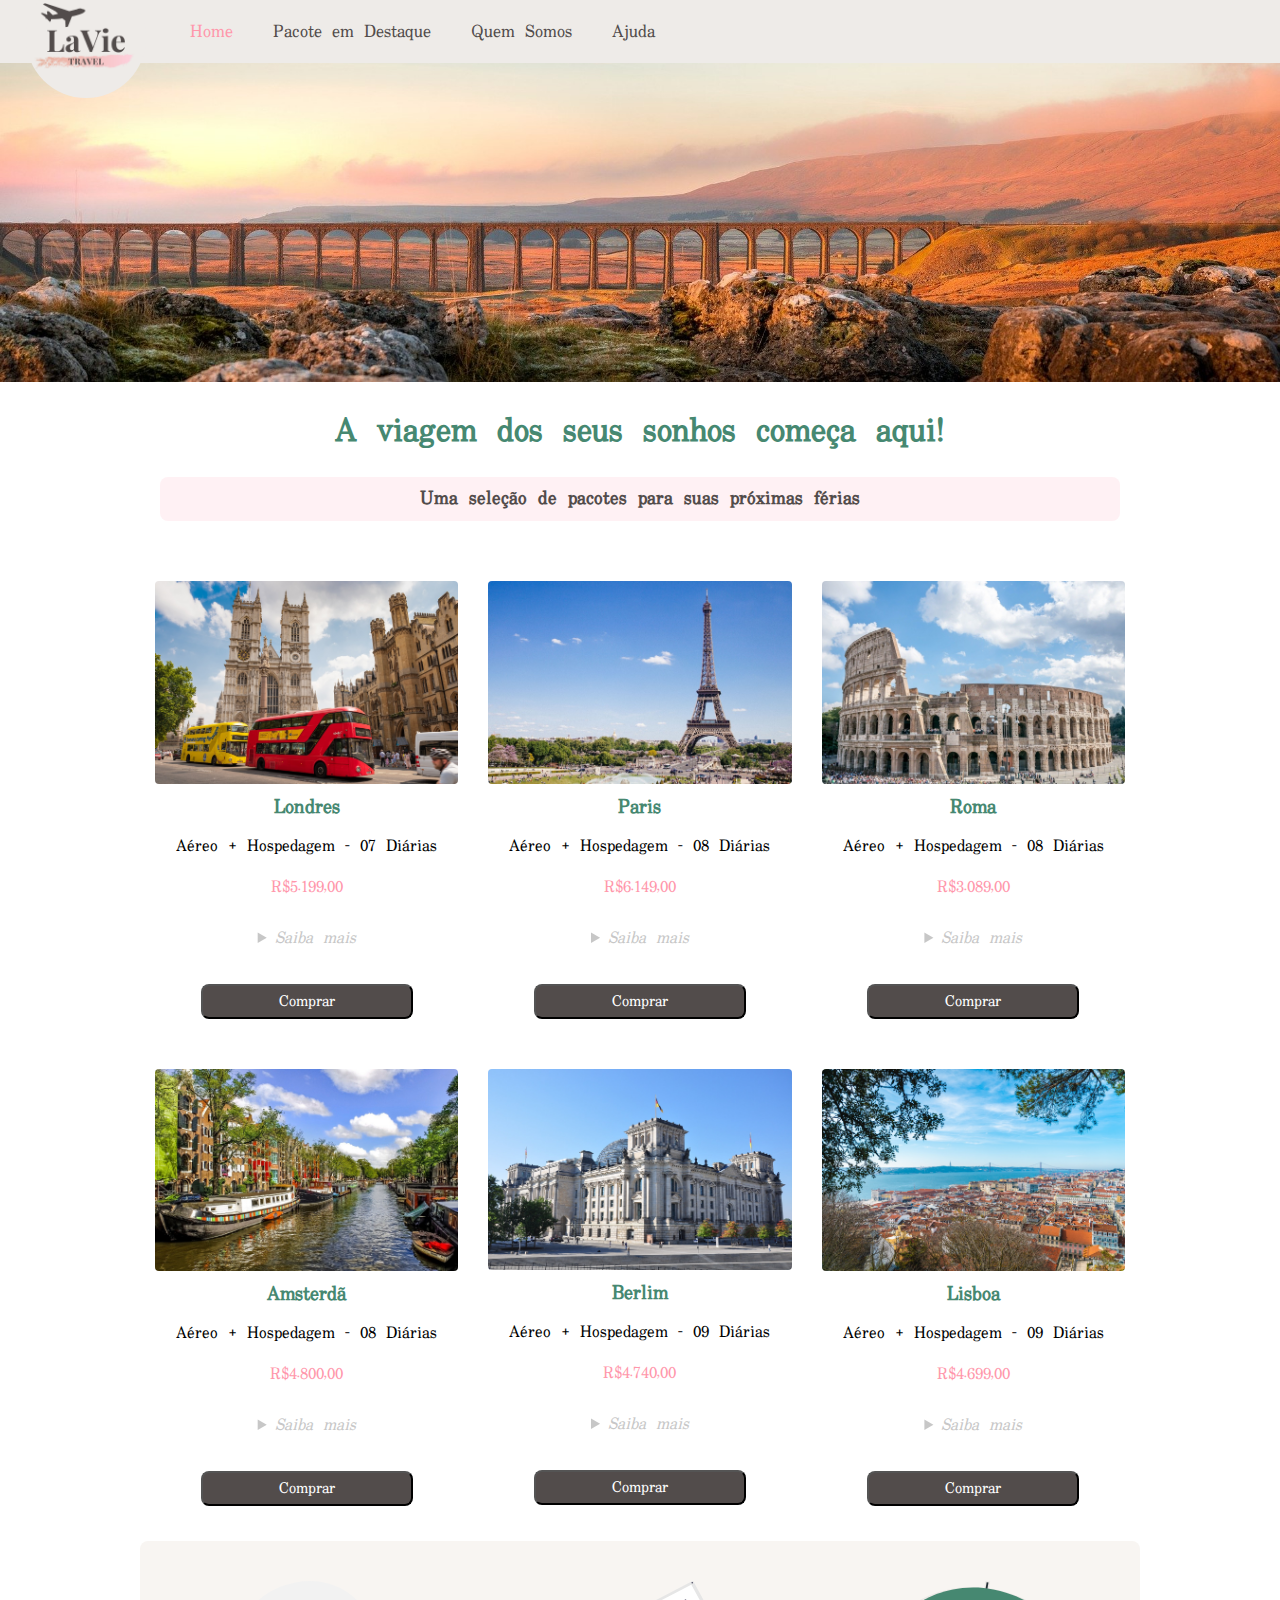
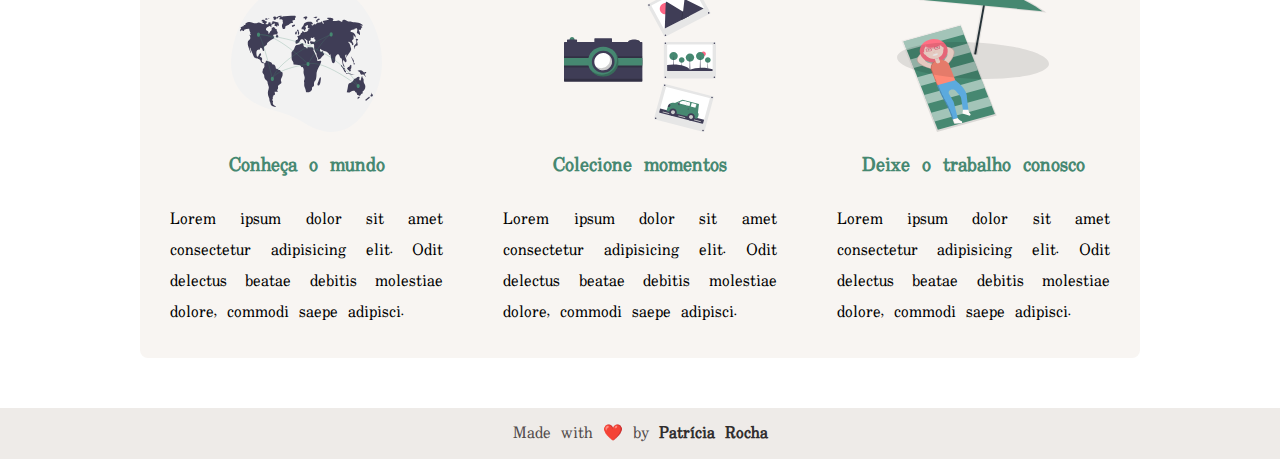
<file: index.html>
<!DOCTYPE html>
<html lang="pt-br">
<head>
    <meta charset="UTF-8">
    <meta name="viewport" content="width=device-width, initial-scale=1.0">
    <title>LaVie Travel - Home</title>
    <link rel="preconnect" href="https://fonts.googleapis.com">
    <link rel="preconnect" href="https://fonts.gstatic.com" crossorigin>
    <link href="https://fonts.googleapis.com/css2?family=Uchen&display=swap" rel="stylesheet">
    <link rel="shortcut icon" href="imagens/icone.png">
    <link rel="stylesheet" href="css/estilos-home.css">
</head>
<body>
    <header>
        <nav>
            <img src="imagens/logo.png" class="logo" alt="logo da LaVie travel">
            <ul>
                <li><a href="./index.html" class="pagina-atual">Home</a></li>
                <li><a href="./pacote-destaque.html"><span class="texto-opcional">Pacote em&nbsp;</span>Destaque</a></li>
                <li><a href="./quem-somos.html">Quem Somos</a></li>
                <li><a href="./ajuda.html">Ajuda</a></li>
            </ul>
        </nav>
        <div class="imagem-destaque">
            <img src="imagens/destaque-mobile.png" class="imagem-mobile" alt="logo da LaVie travel">
            <img src="imagens/destaque-web.jpg" class="imagem-web" alt="foto paisagem com ponte">
        </div>
    </header>

    <main>
        <!-- Texto destaque da página -->
        <div class="destaque">
            <h1>A viagem dos seus sonhos começa aqui!</h1>
            <div class="subtitulo subtitulo-fundo">
                <h3>Uma seleção de pacotes para suas próximas férias</h3>
            </div>
        </div>

        <!--Cards com os pacotes principais-->
            <!--Primeira fileira de pacotes-->
        <section>
            <div class="card">
                <div>
                    <img src="imagens/londres.jpg" alt="foto rua de Londres">
                    <h3>Londres</h3>
                </div>
                <div>
                    <p>Aéreo + Hospedagem - 07 Diárias</p>
                    <p class="valor">R$5.199,00</p>
                    <details>
                        <summary>Saiba mais</summary>
                        <p>Aéreo de São Paulo em 2022 ou 2023</p>
                        <p>Diárias em quarto duplo ou triplo</p>
                        <p>Preço por pessoa em até 12x no cartão</p>
                    </details>
                    <div class="botao">
                        <a href="https://api.whatsapp.com/send/?phone=5534996608888&text=Olá, gostaria de comprar o pacote de viagem para *Londres*.&app_absent=0" target="_blank"><button>Comprar</button></a>
                    </div>
                    <div class="caixa-divisor">
                        <hr class="divisor">
                    </div>
                </div>
            </div>
            <div class="card">
                <div>
                    <img src="imagens/paris.jpg" alt="foto torre eiffel">
                    <h3>Paris</h3>
                </div>
                <div>
                    <p>Aéreo + Hospedagem - 08 Diárias</p>
                    <p class="valor">R$6.149,00</p>
                    <details>
                        <summary>Saiba mais</summary>
                        <p>Aéreo de São Paulo em 2022 ou 2023</p>
                        <p>Diárias em quarto duplo ou triplo</p>
                        <p>Preço por pessoa em até 12x no cartão</p>
                    </details>
                    <div class="botao">
                        <a href="https://api.whatsapp.com/send/?phone=5534996608888&text=Olá, gostaria de comprar o pacote de viagem para *Paris*.&app_absent=0" target="_blank"><button>Comprar</button></a>
                    </div>
                    <div class="caixa-divisor">
                        <hr class="divisor">
                    </div>
                </div>
            </div>
            <div class="card">
                <div>
                    <img src="imagens/roma.jpg" alt="foto coliseu de roma">
                    <h3>Roma</h3>
                </div>
                <div>
                    <p>Aéreo + Hospedagem - 08 Diárias</p>
                    <p class="valor">R$3.089,00</p>
                    <details>
                        <summary>Saiba mais</summary>
                        <p>Aéreo de São Paulo em 2022 ou 2023</p>
                        <p>Diárias em quarto duplo ou triplo</p>
                        <p>Preço por pessoa em até 12x no cartão</p>
                    </details>
                    <div class="botao">
                        <a href="https://api.whatsapp.com/send/?phone=5534996608888&text=Olá, gostaria de comprar o pacote de viagem para *Roma*.&app_absent=0" target="_blank"><button>Comprar</button></a>
                    </div>
                    <div class="caixa-divisor">
                        <hr class="divisor">
                    </div>
                </div>
            </div>
        </section>
        
            <!--Segunda fileira de pacotes-->
        <section>
            <div class="card">
                <div>
                    <img src="imagens/amsterda.jpg" alt="foto canal de amsterdã">
                    <h3>Amsterdã</h3>
                </div>
                <div>
                    <p>Aéreo + Hospedagem - 08 Diárias</p>
                    <p class="valor">R$4.800,00</p>
                    <details>
                        <summary>Saiba mais</summary>
                        <p>Aéreo de São Paulo em 2022 ou 2023</p>
                        <p>Diárias em quarto duplo ou triplo</p>
                        <p>Preço por pessoa em até 12x no cartão</p>
                    </details>
                    <div class="botao">
                        <a href="https://api.whatsapp.com/send/?phone=5534996608888&text=Olá, gostaria de comprar o pacote de viagem para *Amsderdã*.&app_absent=0" target="_blank"><button>Comprar</button></a>
                    </div>
                    <div class="caixa-divisor">
                        <hr class="divisor">
                    </div>
                </div>
            </div>
            <div class="card">
                <div>
                    <img src="imagens/berlim.jpg" alt="foto prédio reichstag em berlin">
                    <h3>Berlim</h3>
                </div>
                <div>
                    <p>Aéreo + Hospedagem - 09 Diárias</p>
                    <p class="valor">R$4.740,00</p>
                    <details>
                        <summary>Saiba mais</summary>
                        <p>Aéreo de São Paulo em 2022 ou 2023</p>
                        <p>Diárias em quarto duplo ou triplo</p>
                        <p>Preço por pessoa em até 12x no cartão</p>
                    </details>
                    <div class="botao">
                        <a href="https://api.whatsapp.com/send/?phone=5534996608888&text=Olá, gostaria de comprar o pacote de viagem para *Berlim*.&app_absent=0" target="_blank"><button>Comprar</button></a>
                    </div>
                    <div class="caixa-divisor">
                        <hr class="divisor">
                    </div>
                </div>
            </div>
            <div class="card">
                <div>
                    <img src="imagens/lisboa.jpg" alt="foto paisagem lisboa">
                    <h3>Lisboa</h3>
                </div>
                <div>
                    <p>Aéreo + Hospedagem - 09 Diárias</p>
                    <p class="valor">R$4.699,00 </p>
                    <details>
                        <summary>Saiba mais</summary>
                        <p>Aéreo de São Paulo em 2022 ou 2023</p>
                        <p>Diárias em quarto duplo ou triplo</p> 
                        <p>Preço por pessoa em até 12x no cartão</p>
                    </details>
                    <div class="botao">
                        <a href="https://api.whatsapp.com/send/?phone=5534996608888&text=Olá, gostaria de comprar o pacote de viagem para *Lisboa*.&app_absent=0" target="_blank"><button>Comprar</button></a>
                    </div>
                    <div class="caixa-divisor">
                        <hr class="divisor">
                    </div>
                </div>
            </div>
        </section>

        <!--Seção com informativo-->
        <section class="informativo">
            <div class="card">
                <div>
                    <img src="imagens/mundo.svg" alt="imagem mapa mundi">
                </div>
                <h3>Conheça o mundo</h3>
                <div>
                    <p>Lorem ipsum dolor sit amet consectetur adipisicing elit. Odit delectus beatae debitis molestiae dolore, commodi saepe adipisci.</p>
                </div>
            </div>
            <div class="card">
                <div>
                    <img src="imagens/momentos1.svg" alt="imagem camera e fotos">
                </div>
                <h3>Colecione momentos</h3>
                <div>
                    <p>Lorem ipsum dolor sit amet consectetur adipisicing elit. Odit delectus beatae debitis molestiae dolore, commodi saepe adipisci.</p>
                </div>
            </div>
            <div class="card">
                <div>
                    <img src="imagens/relax1.svg" alt="imagem pessoa descansando">
                </div>
                <h3>Deixe o trabalho conosco</h3>
                <div>
                    <p>Lorem ipsum dolor sit amet consectetur adipisicing elit. Odit delectus beatae debitis molestiae dolore, commodi saepe adipisci.</p>
                </div>
            </div>
        </section>
    </main>

    <footer>
        <p class="rodape">Made with ❤️ by <a href="https://www.linkedin.com/in/patr%C3%ADcia-sotero-71a803170/" target="_blank">Patrícia Rocha</a><p>
    </footer>
</body>
</html>
</file>
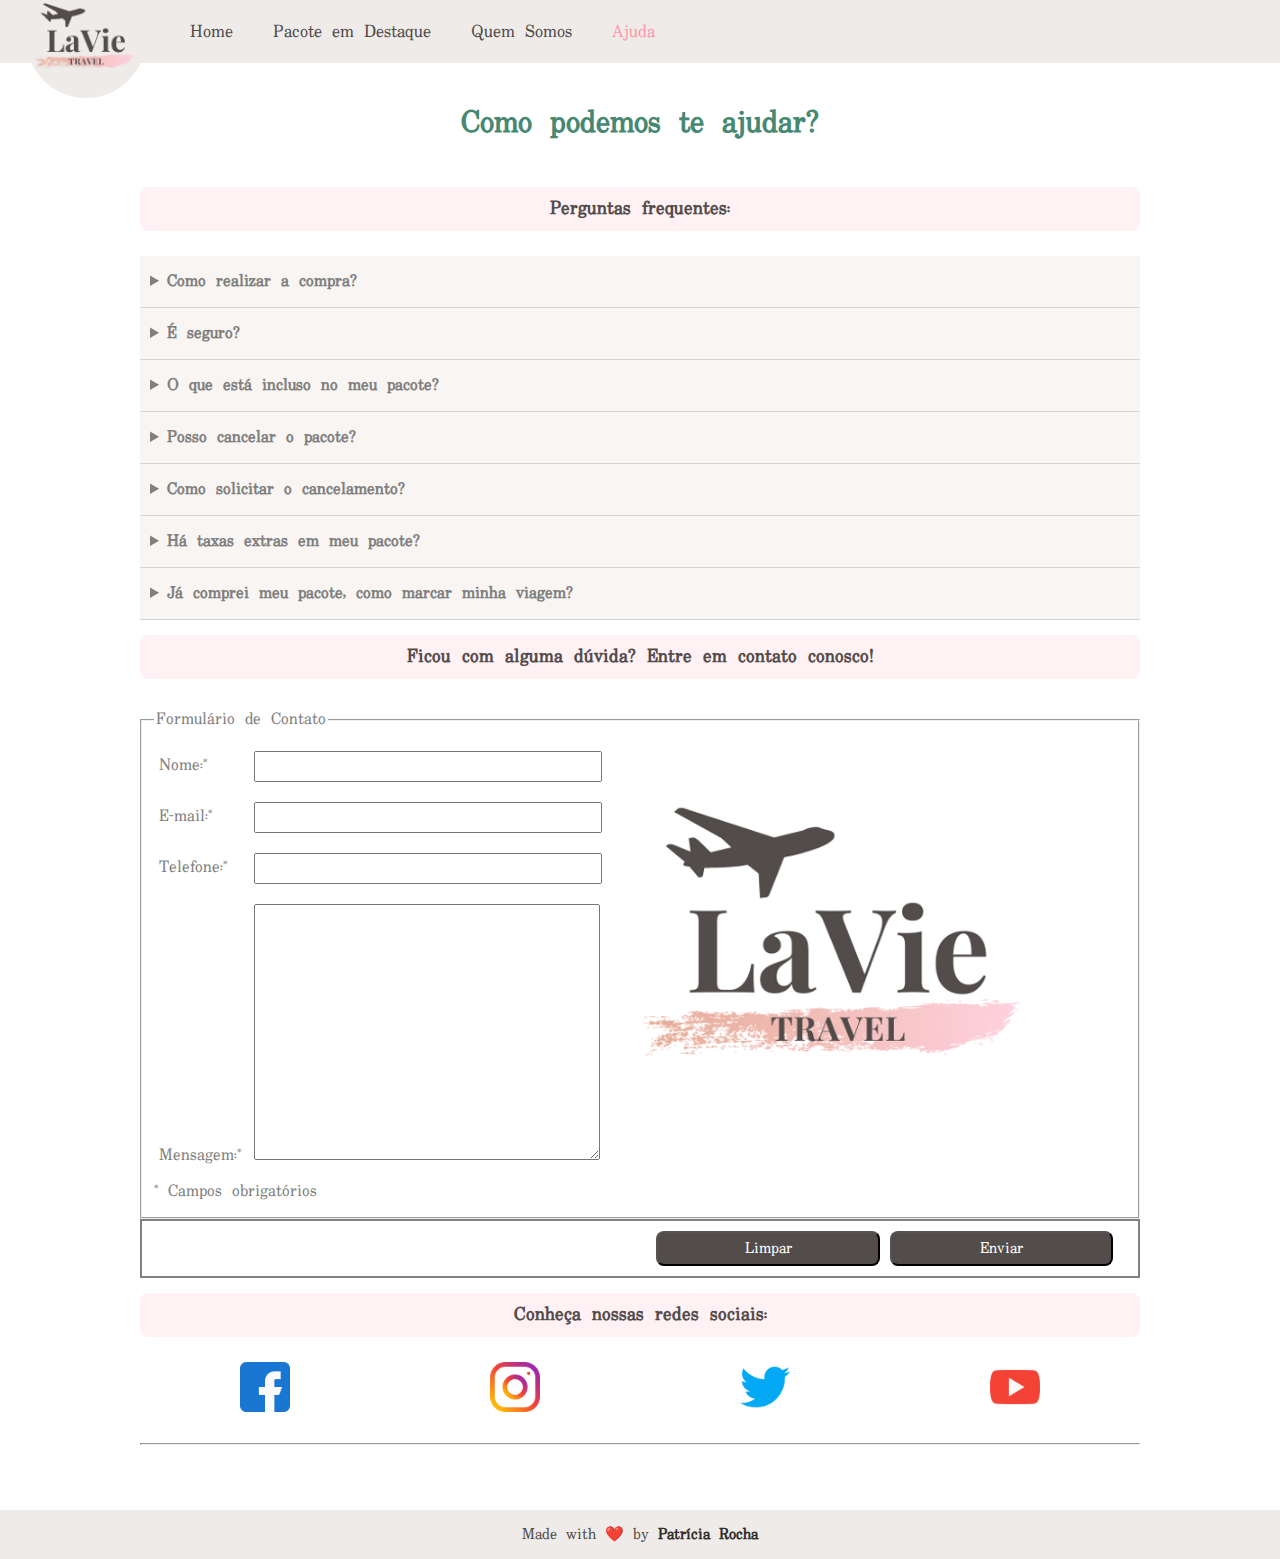
<file: ajuda.html>
<!DOCTYPE html>
<html lang="pt-br">
<head>
    <meta charset="UTF-8">
    <meta name="viewport" content="width=device-width, initial-scale=1.0">
    <title>LaVie Travel - Ajuda</title>
    <link rel="preconnect" href="https://fonts.googleapis.com">
    <link rel="preconnect" href="https://fonts.gstatic.com" crossorigin>
    <link href="https://fonts.googleapis.com/css2?family=Uchen&display=swap" rel="stylesheet">
    <link rel="shortcut icon" href="imagens/icone.png">
    <link rel="stylesheet" href="css/estilos-ajuda.css">
</head>
<body>
    <header>
        <nav>
            <img src="imagens/logo.png" class="logo" alt="logo da LaVie travel">
            <ul>
                <li><a href="./index.html">Home</a></li>
                <li><a href="./pacote-destaque.html"><span class="texto-opcional">Pacote em&nbsp;</span>Destaque</a></li>
                <li><a href="./quem-somos.html">Quem Somos</a></li>
                <li><a href="./ajuda.html" class="pagina-atual">Ajuda</a></li>
            </ul>
        </nav>
        <div class="imagem-destaque">
            <img src="imagens/destaque-mobile.png" class="imagem-mobile" alt="logo da LaVie travel">
        </div>
    </header>
    
    <!-- Destaque da página -->
    <main>
        <!-- Perguntas Frequentes - FAQ -->
        <section class="faq">
            <h1 class="titulo">Como podemos te ajudar?</h1>
            <div class="subtitulo subtitulo-fundo">
                <h3 >Perguntas frequentes:</h3>
            </div>
            <details>
                <summary>Como realizar a compra?</summary>
                <p>Para comprar um de nossos pacotes basta clicar no botão "Comprar" e você será direcionado ao nosso atendimento personalizado via WhatsApp. Assim, um de nossos consultores irá te auxiliar no processo de compra para que você tenha uma excelente experiência. Caso o botão apresente algum erro, você pode nos acionar através do telefone de contato (34) 99660-8888.</p>
            </details>
            <details>
                <summary>É seguro?</summary>
                <p>Sim. Somos uma empresa com mais de 10 anos de experiência no mercado de agências de viagens e você pode ler um pouquinho da nossa história através da aba <span><a href="/quem-somos.html" target="_blank">Quem Somos</a></span>. Nossa experiência de mercado, associada ao cumprimento de todos os direitos que regem o código de defesa do consumidor, fazem com que sua compra seja perfeitamente segura.</p>
            </details>
            <details>
                <summary>O que está incluso no meu pacote?</summary>
                <p>Os nossos pacotes incluem o transporte aéreo saindo de São Paulo até o local de destino. Além disso, incluem a hospedagem em quartos duplos ou triplos sempre em hotéis 3 estrelas ou mais, escolhidos a dedo para que sua viagem seja inesquecível.</p>
            </details>
            <details>
                <summary>Posso cancelar o pacote?</summary>
                <p>Até 7 dias após a compra o cancelamento é gratuito e caso ocorra algum imprevisto o valor pode ser restituído em vale compras para uma viagem futura ou estorno no cartão de crédito. Após 7 dias da data da compra e até 45 dias antes da data da viagem será cobrada uma taxa no valor de 20% do valor do pacote. Caso o cancelamento seja solicitado com menos de 45 dias da data da viagem, a taxa terá o valor de 50% do valor do pacote. Mas, se a solicitação for feita no dia da viagem a multa é de 100% do valor do pacote e, portanto, não haverá restituição do valor pago.</p>
            </details>
            <details>
                <summary>Como solicitar o cancelamento?</summary>
                <p>Para cancelar sua viagem basta entrar em contato conosco através do nosso telefone de contato (34) 99660-8888, que também é nosso WhatsApp.</p>
            </details>
            <details>
                <summary>Há taxas extras em meu pacote?</summary>
                <p>Não. O valor do pacote já inclui todas as taxas, com exceção de impostos locais, taxas de serviços e despacho de bagagem.</p>
            </details>
            <details>
                <summary>Já comprei meu pacote, como marcar minha viagem?</summary>
                <p>O atendimento da LaVie Travel é inteiramente personalizado e o agendamento da viagem é feito junto a um de nossos consultores, que irão te acompanhar durante todo o processo para auxiliar e esclarecer todas as dúvidas. Vale destacar que pós a realização da compra o contrato com todas as orientações sobre o pacote adquirido contendo orientações para sua viagem.</p>
            </details>
        </section>

        <!-- Contatos -->
        <section class="formulario">
            <div class="subtitulo subtitulo-fundo">
                <h3>Ficou com alguma dúvida? <br> Entre em contato conosco!</h3>
            </div>
            <form>
                <fieldset style="display: flex;">
                    <legend>Formulário de Contato</legend>
                    <div class="campos">
                        <div class="dados">
                            <label class="item-form" for="nome">Nome:*</label>
                            <input class="input-form" id="nome" type="text" maxlength="40" required>
                        </div>
                        <div class="dados">
                            <label class="item-form" for="email">E-mail:*</label>
                            <input class="input-form" id="email" type="email" required>
                        </div>
                        <div class="dados">
                            <label class="item-form" for="tel">Telefone:*</label>
                            <input class="input-form" id="tel" type="tel" maxlength="11" required>
                        </div>
                        <div class="dados">
                            <label class="item-form" for="msg">Mensagem:*</label>
                            <textarea class="input-form"  style="margin: 10px 0px 0px 10px" name="mensagem" id="msg" cols="30" rows="10" required></textarea>
                        </div>
                        <p>* Campos obrigatórios</p>
                    </div>
                    <div>
                        <img src="imagens/destaque-mobile.png" alt="logo da LaVie travel">
                    </div>
                </fieldset>
                <div class="botoes">
                    <input type="reset" class="botao" value="Limpar">
                    <input type="submit" class="botao" value="Enviar">
                </div>
            </form>
        </section>

        <!-- Seção com os logos e links para as redes sociais -->
        <section>
            <div class="subtitulo subtitulo-fundo">
                <h3>Conheça nossas redes sociais:</h3>
            </div>
            <div class="sociais">
                <div class="card">
                    <a href="https://www.facebook.com/" target="_blank"><img src="imagens/facebook.png" alt=""></a>
                </div>
                <div class="card">
                    <a href="https://www.instagram.com/" target="_blank"><img src="imagens/instagram.png" alt=""></a>
                </div>
                <div class="card">
                    <a href="https://twitter.com/login?lang=pt" target="_blank"><img src="imagens/twitter.png" alt=""></a>
                </div>
                <div class="card">
                    <a href="https://www.youtube.com/" target="_blank"><img src="imagens/youtube.png" alt=""></a>
                </div>
            </div>
        </section>
        <hr>
    </main>

    <footer>
        <p class="rodape">Made with ❤️ by <a href="https://www.linkedin.com/in/patr%C3%ADcia-sotero-71a803170/" target="_blank">Patrícia Rocha</a><p>
    </footer>
</body>
</html>
</file>
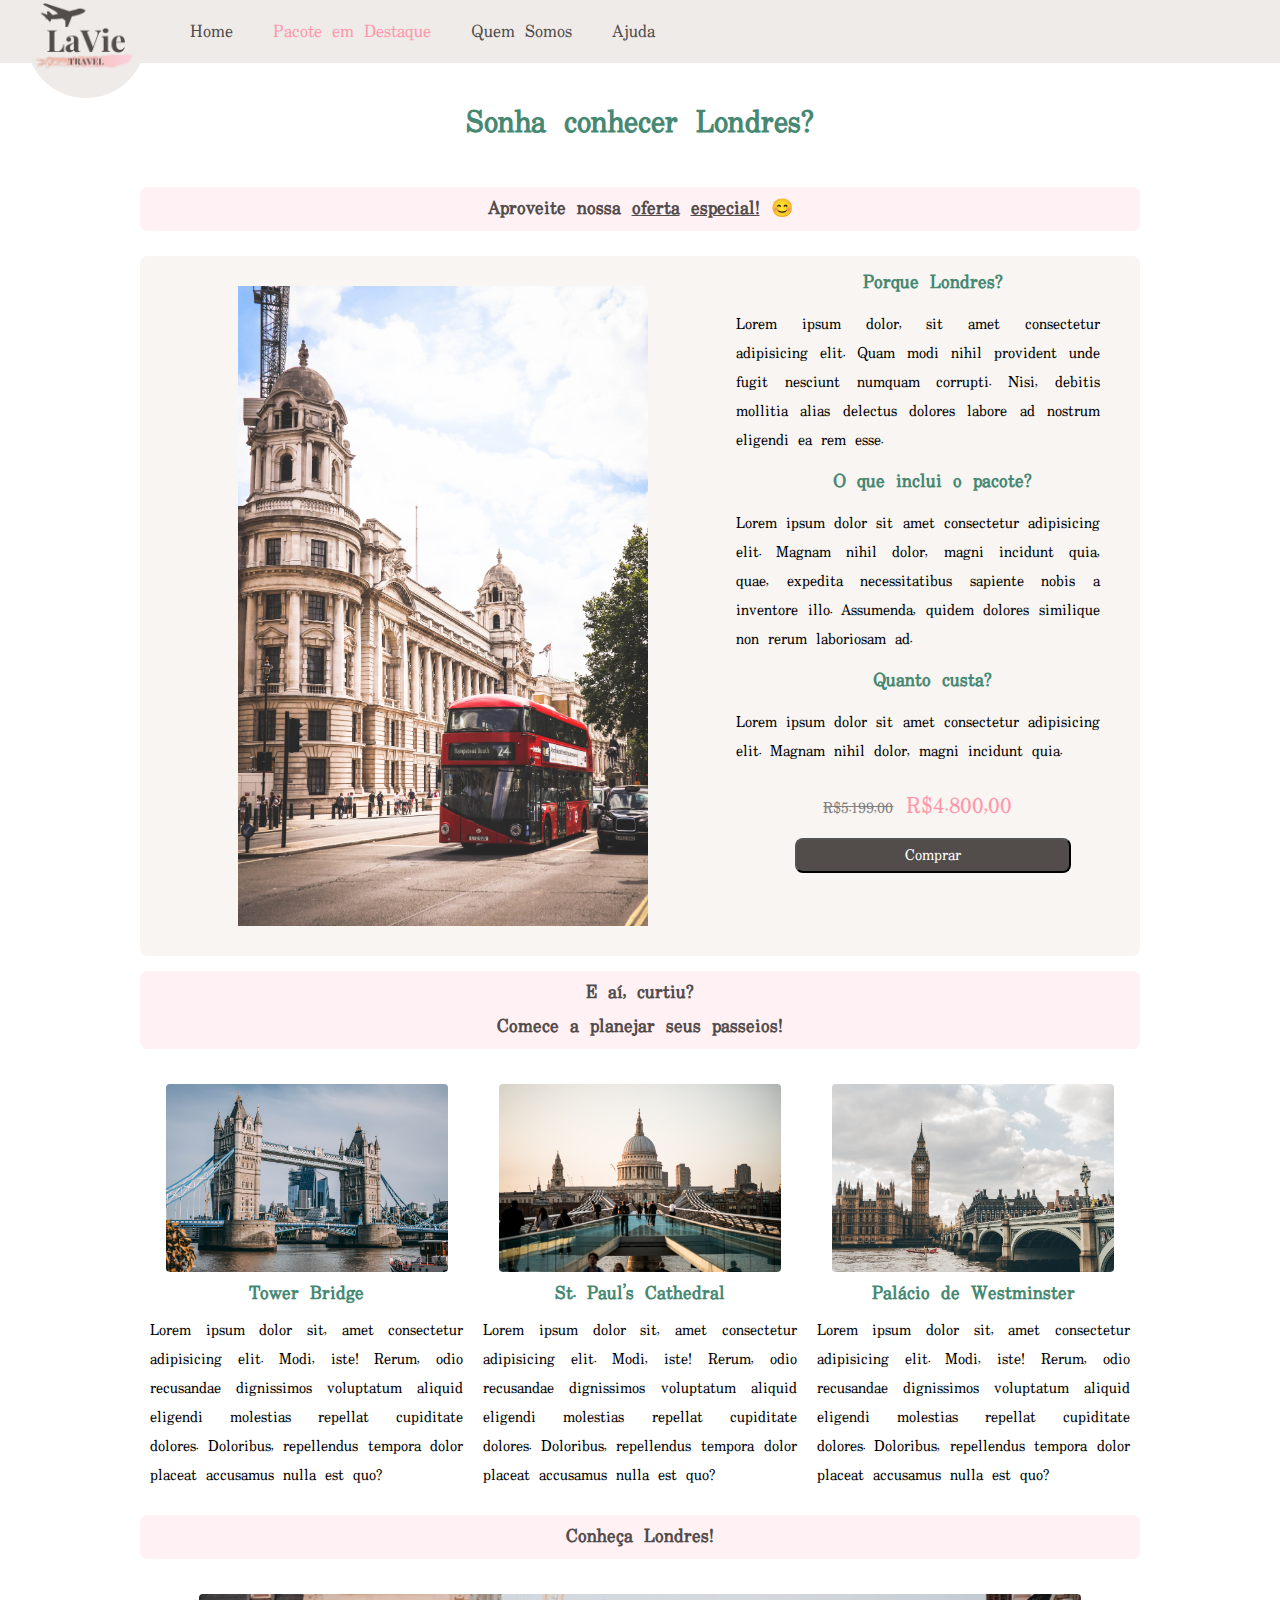
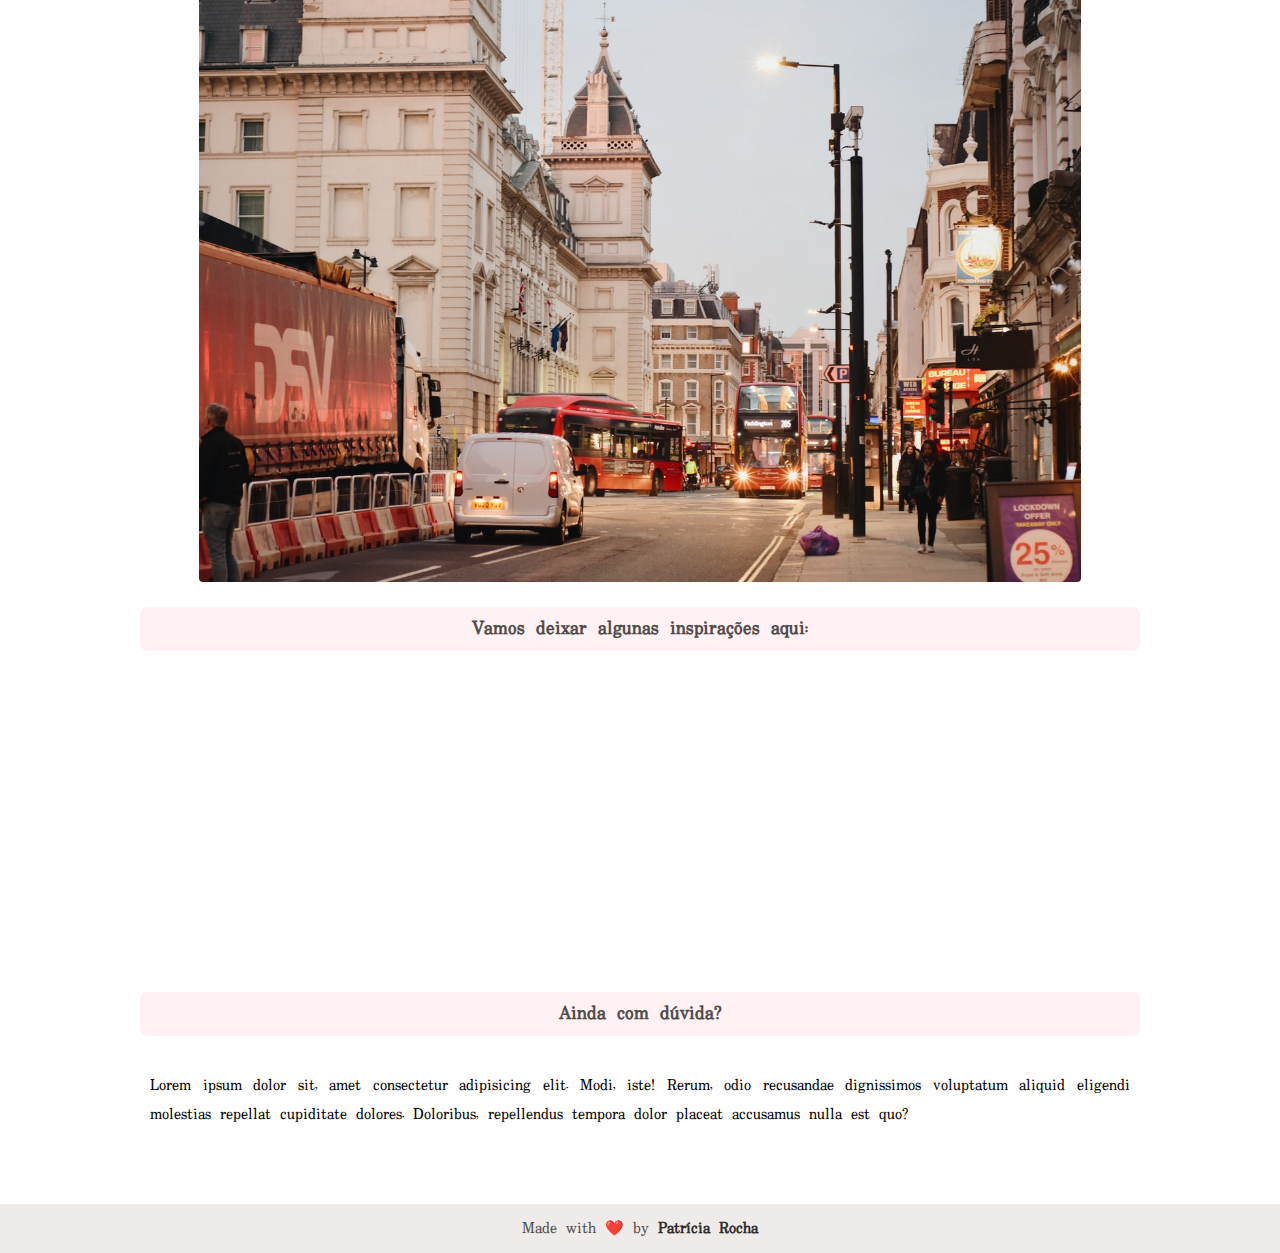
<file: pacote-destaque.html>
<!DOCTYPE html>
<html lang="pt-br">
<head>
    <meta charset="UTF-8">
    <meta name="viewport" content="width=device-width, initial-scale=1.0">
    <title>LaVie Travel - Destaque</title>
    <link rel="preconnect" href="https://fonts.googleapis.com">
    <link rel="preconnect" href="https://fonts.gstatic.com" crossorigin>
    <link href="https://fonts.googleapis.com/css2?family=Uchen&display=swap" rel="stylesheet">
    <link rel="shortcut icon" href="imagens/icone.png">
    <link rel="stylesheet" href="css/estilos-destaque.css">
</head>
<body>
    <header>
        <nav>
            <img src="imagens/logo.png" class="logo" alt="logo da LaVie travel">
            <ul>
                <li><a href="./index.html">Home</a></li>
                <li><a href="./pacote-destaque.html" class="pagina-atual"><span class="texto-opcional">Pacote em&nbsp;</span>Destaque</a></li>
                <li><a href="./quem-somos.html">Quem Somos</a></li>
                <li><a href="./ajuda.html">Ajuda</a></li>
            </ul>
        </nav>
        <div class="imagem-destaque">
            <img src="imagens/destaque-mobile.png" class="imagem-mobile" alt="logo da LaVie travel">
        </div>
    </header>

    <main>
        <!-- Destaque da página -->
        <div class="titulo">
            <h1>Sonha conhecer Londres?</h1>
        </div>
        <div class="subtitulo subtitulo-fundo">
            <h3>Aproveite nossa <span>oferta</span> <span>especial!</span> 😊</h3>
        </div>
        <section class="destaque-oferta">
            <div class="imagem-oferta">
                <img src="imagens/londres-destaque.jpg" alt="foto onibus em londres">
            </div>
            <!-- Oferta do pacote -->
            <div class="oferta">
                <div>
                    <h3>Porque Londres?</h3>
                    <p>Lorem ipsum dolor, sit amet consectetur adipisicing elit. Quam modi nihil provident unde fugit nesciunt numquam corrupti. Nisi, debitis mollitia alias delectus dolores labore ad nostrum eligendi ea rem esse.</p>
                </div>
                <div>
                    <h3>O que inclui o pacote?</h3>
                    <p>Lorem ipsum dolor sit amet consectetur adipisicing elit. Magnam nihil dolor, magni incidunt quia, quae, expedita necessitatibus sapiente nobis a inventore illo. Assumenda, quidem dolores similique non rerum laboriosam ad.</p>
                </div>
                <div>
                    <h3>Quanto custa?</h3>
                    <p>Lorem ipsum dolor sit amet consectetur adipisicing elit. Magnam nihil dolor, magni incidunt quia.</p>
                    <p class="valor"><span class="valor-anterior">R$5.199,00</span> R$4.800,00</p>
                </div>
                <div class="botao">
                    <a href="https://api.whatsapp.com/send/?phone=5534996608888&text=Olá, gostaria de comprar o pacote de viagem para *Londres*.&app_absent=0" target="_blank"><button>Comprar</button></a>
                </div>
            </div>
        </section>

         <!--Seção com dicas de alguns pontos turísticos-->
        <section>
            <div class="subtitulo subtitulo-fundo">
                <h3>E aí, curtiu? <br>Comece a planejar seus passeios!</h3>
            </div>
            <div class="pontos-turisticos">
                <div class="card">
                    <div>
                        <img src="imagens/londres1.jpg" alt="foto tower bridge">
                    </div>
                    <div>
                        <h3>Tower Bridge</h3>
                        <p>Lorem ipsum dolor sit, amet consectetur adipisicing elit. Modi, iste! Rerum, odio recusandae dignissimos voluptatum aliquid eligendi molestias repellat cupiditate dolores. Doloribus, repellendus tempora dolor placeat accusamus nulla est quo?</p>
                    </div>
                </div>
                <div class="card">
                    <div>
                        <img src="imagens/londres2.jpg" alt="foto st. paul's cathedral">
                    </div>
                    <div>
                        <h3>St. Paul’s Cathedral</h3>
                        <p>Lorem ipsum dolor sit, amet consectetur adipisicing elit. Modi, iste! Rerum, odio recusandae dignissimos voluptatum aliquid eligendi molestias repellat cupiditate dolores. Doloribus, repellendus tempora dolor placeat accusamus nulla est quo?</p>
                    </div>
                </div>
                <div class="card">
                    <div>
                        <img src="imagens/londres3.jpg" alt="foto palacio westminster">
                        <h3>Palácio de Westminster</h3>
                        <p>Lorem ipsum dolor sit, amet consectetur adipisicing elit. Modi, iste! Rerum, odio recusandae dignissimos voluptatum aliquid eligendi molestias repellat cupiditate dolores. Doloribus, repellendus tempora dolor placeat accusamus nulla est quo?</p>
                    </div>
                </div>
            </div>
        </section>

        <!--Seção com outra imagem de destaque de Londes-->
        <section>
            <div class="subtitulo subtitulo-fundo">
                <h3>Conheça Londres!</h3>    
            </div>
            <div class="pontos-turisticos">
                <div class="card">
                    <div>
                        <img src="imagens/londres4.jpg" alt="foto rua movimentada londres">
                    </div>
                </div>
            </div>
        </section>

        <!--Seção com vídeos do youtube sobre Londres-->
        <section>
            <div class="subtitulo subtitulo-fundo">
                <h3>Vamos deixar algunas inspirações aqui:</h3>    
            </div>
            <div class="videos">
                <div class="card">
                    <div>
                        <iframe width="300" height="270" src="https://www.youtube.com/embed/X8zLJlU_-60" title="YouTube video player" frameborder="0" allow="accelerometer; autoplay; clipboard-write; encrypted-media; gyroscope; picture-in-picture" allowfullscreen></iframe>
                    </div>
                </div>
                <div class="card">
                    <div>
                        <iframe width="310" height="270" src="https://www.youtube.com/embed/FPgBu4hZkSA" title="YouTube video player" frameborder="0" allow="accelerometer; autoplay; clipboard-write; encrypted-media; gyroscope; picture-in-picture" allowfullscreen></iframe>
                    </div>
                </div>
                <div class="card">
                    <div>
                        <iframe width="310" height="270" src="https://www.youtube.com/embed/ilyRQahO25Y" title="YouTube video player" frameborder="0" allow="accelerometer; autoplay; clipboard-write; encrypted-media; gyroscope; picture-in-picture" allowfullscreen></iframe>
                    </div>
                </div>
            </div>
        </section>

        <!--Seção que direciona para ajuda-->
        <section>
            <div class="subtitulo subtitulo-fundo">
                <h3>Ainda com dúvida?</h3>    
            </div>
            <div class="card">
                <div>
                    <p>Lorem ipsum dolor sit, amet consectetur adipisicing elit. Modi, iste! Rerum, odio recusandae dignissimos voluptatum aliquid eligendi molestias repellat cupiditate dolores. Doloribus, repellendus tempora dolor placeat accusamus nulla est quo?</p>
                </div>
            </div>
        </section>
    </main>
    
    <footer>
        <p class="rodape">Made with ❤️ by <a href="https://www.linkedin.com/in/patr%C3%ADcia-sotero-71a803170/" target="_blank">Patrícia Rocha</a><p>
    </footer>
</body>
</html>
</file>
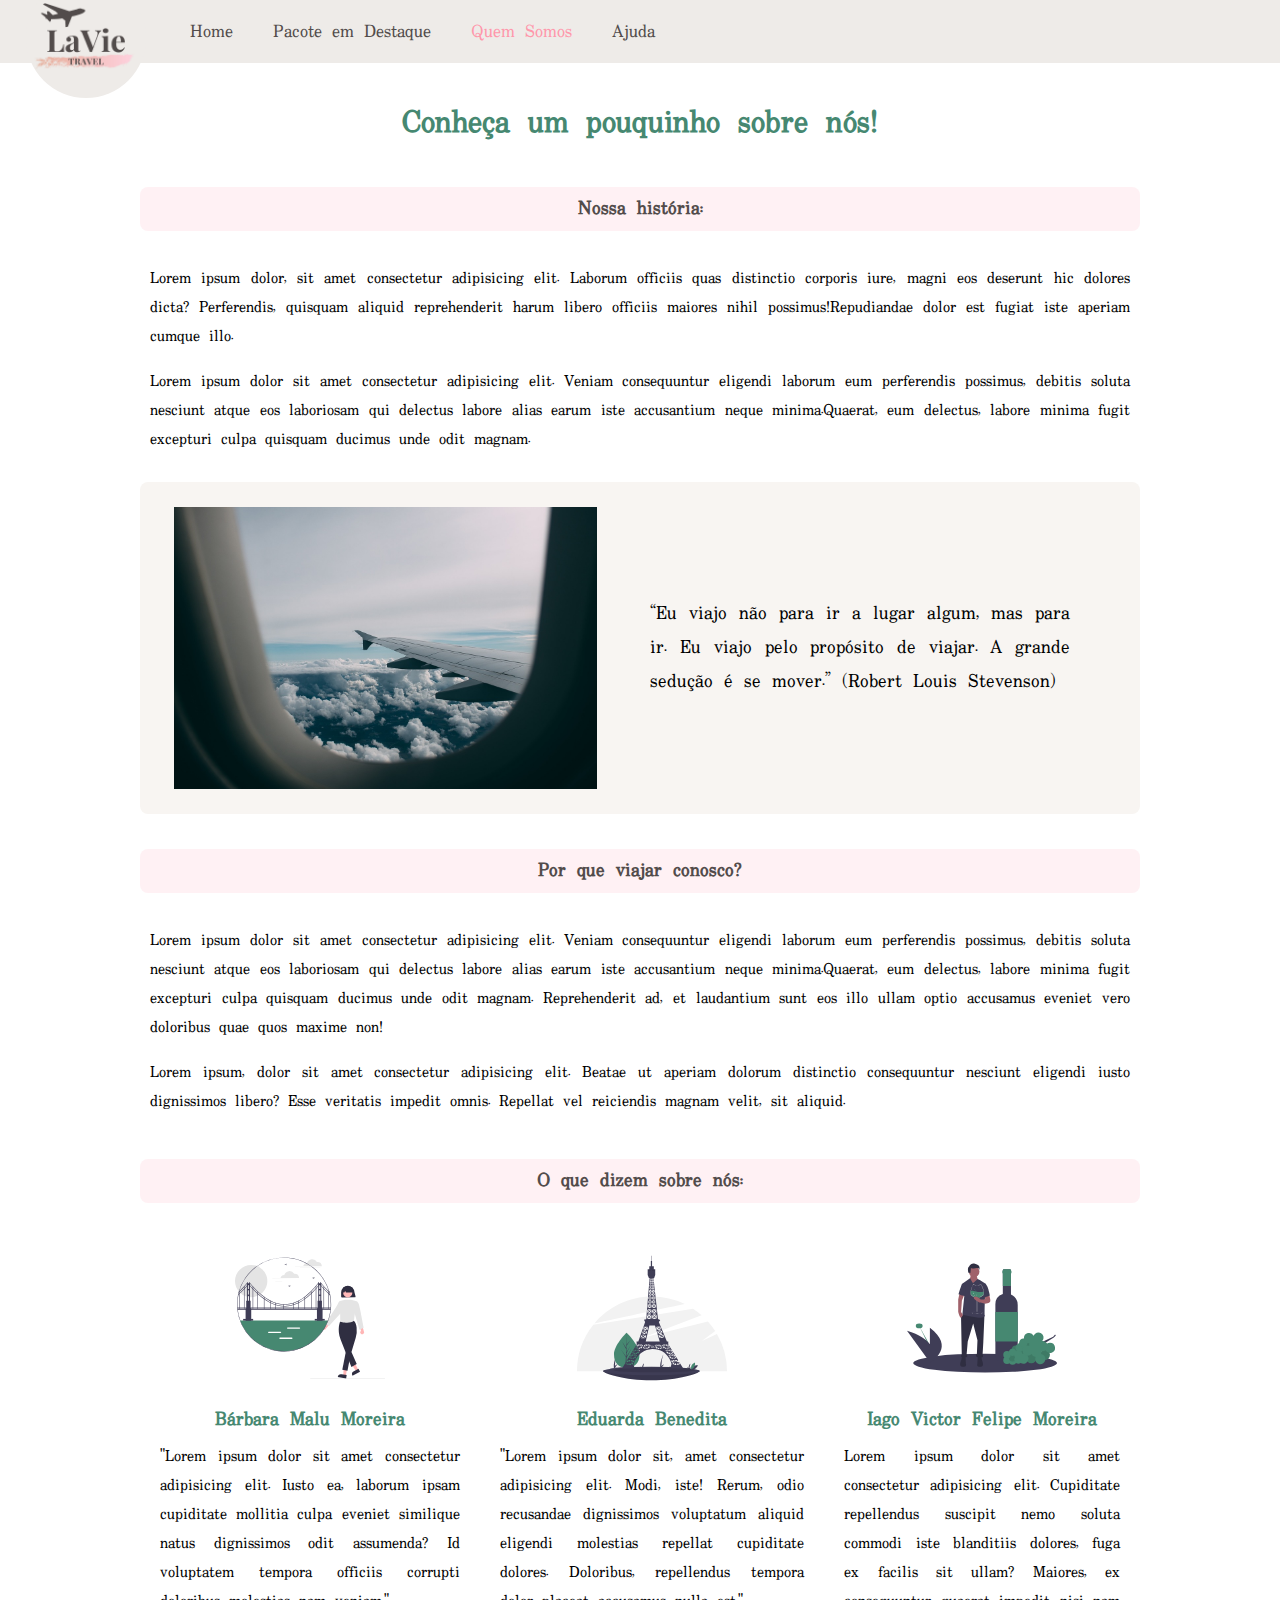
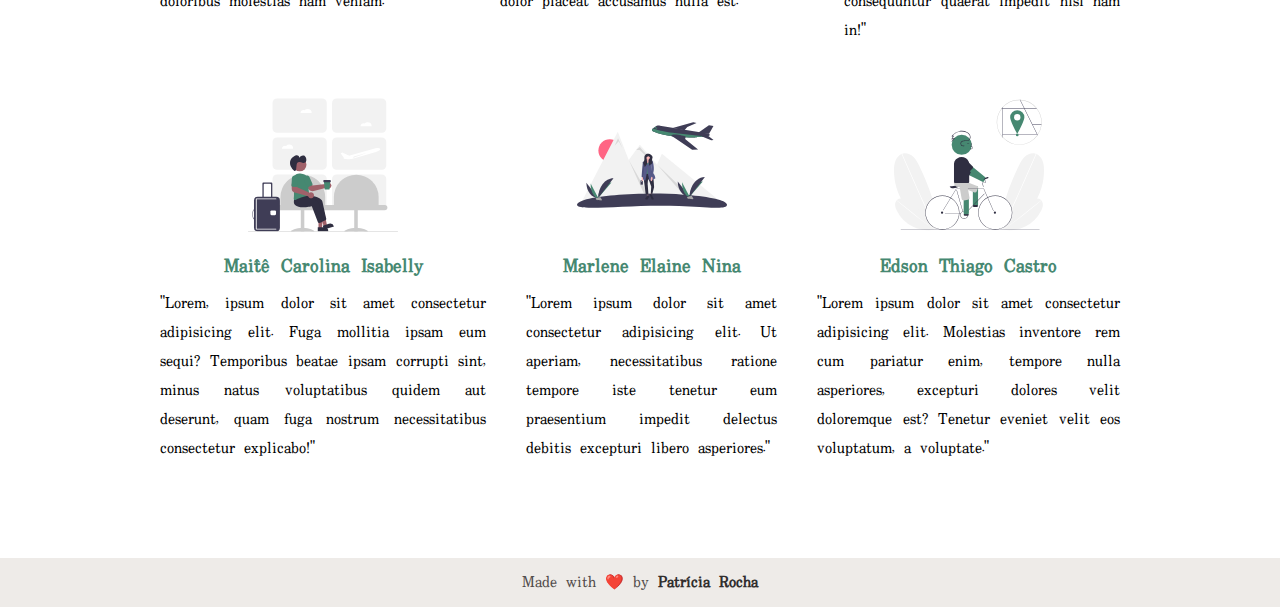
<file: quem-somos.html>
<!DOCTYPE html>
<html lang="pt-br">
<head>
    <meta charset="UTF-8">
    <meta name="viewport" content="width=device-width, initial-scale=1.0">
    <title>LaVie Travel - Quem Somos</title>
    <link rel="preconnect" href="https://fonts.googleapis.com">
    <link rel="preconnect" href="https://fonts.gstatic.com" crossorigin>
    <link href="https://fonts.googleapis.com/css2?family=Uchen&display=swap" rel="stylesheet">
    <link rel="shortcut icon" href="imagens/icone.png">
    <link rel="stylesheet" href="css/estilos-quemsomos.css">
</head>
<body>
    <header>
        <nav>
            <img src="imagens/logo.png" class="logo" alt="logo da LaVie travel">
            <ul>
                <li><a href="./index.html">Home</a></li>
                <li><a href="./pacote-destaque.html"><span class="texto-opcional">Pacote em&nbsp;</span>Destaque</a></li>
                <li><a href="./quem-somos.html" class="pagina-atual">Quem Somos</a></li>
                <li><a href="./ajuda.html">Ajuda</a></li>
            </ul>
        </nav>
        <div class="imagem-destaque">
            <img src="imagens/destaque-mobile.png" class="imagem-mobile" alt="logo da LaVie travel">
        </div>
    </header>
    
    <!-- Destaque da página -->
    <main>
        <div class="titulo">
            <h1 >Conheça um pouquinho sobre nós!</h1>
        </div>

        <!-- Seção sobre a história da empresa -->
        <section>
            <div class="subtitulo subtitulo-fundo">
                <h3>Nossa história:</h3>
            </div>
            <div class="conteudo">
                <p>Lorem ipsum dolor, sit amet consectetur adipisicing elit. Laborum officiis quas distinctio corporis iure, magni eos deserunt hic dolores dicta? Perferendis, quisquam aliquid reprehenderit harum libero officiis maiores nihil possimus!Repudiandae dolor est fugiat iste aperiam cumque illo. </p>
            </div>
            <div class="conteudo">
                <p>Lorem ipsum dolor sit amet consectetur adipisicing elit. Veniam consequuntur eligendi laborum eum perferendis possimus, debitis soluta nesciunt atque eos laboriosam qui delectus labore alias earum iste accusantium neque minima.Quaerat, eum delectus, labore minima fugit excepturi culpa quisquam ducimus unde odit magnam.</p>
            </div>
        </section>

        <!-- Seção de destaque com foto e frase sobre viajar -->
        <section class="destaque-frase">
            <div class="imagem-frase">
                <img src="imagens/aviao.jpg" alt="foto da janela avião">
            </div>
            <div class="frase">
                <p >“Eu viajo não para ir a lugar algum, mas para ir. Eu viajo pelo propósito de viajar. A grande sedução é se mover.” (Robert Louis Stevenson)</p>
            </div>
        </section>

        <!-- Porque viajar conosco? -->
        <section>
            <div class="subtitulo subtitulo-fundo">
                <h3>Por que viajar conosco?</h3>
            </div>
            <div class="conteudo">
                <p>Lorem ipsum dolor sit amet consectetur adipisicing elit. Veniam consequuntur eligendi laborum eum perferendis possimus, debitis soluta nesciunt atque eos laboriosam qui delectus labore alias earum iste accusantium neque minima.Quaerat, eum delectus, labore minima fugit excepturi culpa quisquam ducimus unde odit magnam. Reprehenderit ad, et laudantium sunt eos illo ullam optio accusamus eveniet vero doloribus quae quos maxime non!</p>
            </div>
            <div class="conteudo">
                <p>Lorem ipsum, dolor sit amet consectetur adipisicing elit. Beatae ut aperiam dolorum distinctio consequuntur nesciunt eligendi iusto dignissimos libero? Esse veritatis impedit omnis. Repellat vel reiciendis magnam velit, sit aliquid.</p>
            </div>
        </section>

        <!-- Depoimentos de clientes-->
        <section>
            <div class="subtitulo subtitulo-fundo">
                <h3>O que dizem sobre nós:</h3>
            </div>
            <div class="depoimentos">
                <div class="card">
                    <div>
                        <img src="imagens/viajante01.svg" alt="imagem pessoa e ponte">
                    </div>
                    <div>
                        <h3>Bárbara Malu Moreira</h3>
                        <p>"Lorem ipsum dolor sit amet consectetur adipisicing elit. Iusto ea, laborum ipsam cupiditate mollitia culpa eveniet similique natus dignissimos odit assumenda? Id voluptatem tempora officiis corrupti doloribus molestias nam veniam."</p>
                    </div>
                </div>
                <div class="card">
                    <div>
                        <img src="imagens/viajante02.svg" alt="imagem torre eiffel">
                        <h3>Eduarda Benedita</h3>
                        <p>"Lorem ipsum dolor sit, amet consectetur adipisicing elit. Modi, iste! Rerum, odio recusandae dignissimos voluptatum aliquid eligendi molestias repellat cupiditate dolores. Doloribus, repellendus tempora dolor placeat accusamus nulla est."</p>
                    </div>
                </div>
                <div class="card">
                    <div>
                        <img src="imagens/viajante03.svg" alt="imagem pessoa e vinho">
                        <h3>Iago Victor Felipe Moreira</h3>
                        <p>Lorem ipsum dolor sit amet consectetur adipisicing elit. Cupiditate repellendus suscipit nemo soluta commodi iste blanditiis dolores, fuga ex facilis sit ullam? Maiores, ex consequuntur quaerat impedit nisi nam in!"</p>
                    </div>
                </div>
            </div>
        </section>
        <section>
            <div class="depoimentos">
                <div class="card">
                    <div>
                        <img src="imagens/viajante04.svg" alt="imagem pessoa no aeroporto">
                    </div>
                    <div>
                        <h3>Maitê Carolina Isabelly</h3>
                        <p>"Lorem, ipsum dolor sit amet consectetur adipisicing elit. Fuga mollitia ipsam eum sequi? Temporibus beatae ipsam corrupti sint, minus natus voluptatibus quidem aut deserunt, quam fuga nostrum necessitatibus consectetur explicabo!"</p>
                    </div>
                </div>
                <div class="card">
                    <div>
                        <img src="imagens/viajante05.svg" alt="imagem pessoa montanhas">
                        <h3>Marlene Elaine Nina</h3>
                        <p>"Lorem ipsum dolor sit amet consectetur adipisicing elit. Ut aperiam, necessitatibus ratione tempore iste tenetur eum praesentium impedit delectus debitis excepturi libero asperiores."</p>
                    </div>
                </div>
                <div class="card">
                    <div>
                        <img src="imagens/viajante06.svg" alt="imagem pessoa bicicleta">
                        <h3>Edson Thiago Castro</h3>
                        <p>"Lorem ipsum dolor sit amet consectetur adipisicing elit. Molestias inventore rem cum pariatur enim, tempore nulla asperiores, excepturi dolores velit doloremque est? Tenetur eveniet velit eos voluptatum, a voluptate."</p>
                    </div>
                </div>
            </div>
        </section>
    </main>

    <footer>
        <p class="rodape">Made with ❤️ by <a href="https://www.linkedin.com/in/patr%C3%ADcia-sotero-71a803170/" target="_blank">Patrícia Rocha</a><p>
    </footer>
</body>
</html>
</file>
<file: css/estilos-home.css>
* {
    margin: 0px;
    font-family: 'Uchen', serif;
    /* border: 1px solid black; */
}
/*HEADER*/
/*Menu de navegação*/
.logo {
    display: none;
}
nav {
    background-color: #eeebe8;
    position: fixed;
    width: 100%;
}
nav ul {
    display: flex;
    align-items: center;
    justify-content: center;
    height: 40px;
    font-size: 17px;
    padding: 0px;
    white-space: nowrap;
}
nav ul li {
    list-style: none;
    margin-right: 12px;
}
nav a:link, nav a:visited {
    display: inline-block;
    text-decoration: none;
    color: #524c4b;
    transition: all 0.3s;
    padding: 5px;
}
ul li a {
    background-position: center;
    background-size: 0%;
    background-repeat: no-repeat;
}
ul li a:hover {
    color: transparent;
}
ul li:nth-child(1) a:hover {
    background-image: url("../imagens/home.png");
    background-size: 80%;
}
ul li:nth-child(2) a:hover {
    background-image: url("../imagens/pacote-destaque.png");
    background-size: 25%;
}
ul li:nth-child(3) a:hover {
    background-image: url("../imagens/quem-somos.png");
    background-size: 45%;
}
ul li:nth-child(4) a:hover {
    background-image: url("../imagens/ajuda.png");
    background-size: 80%;
}
.pagina-atual {
    color:  rgb(255, 151, 171) !important;
}
.pagina-atual:hover {
    color: transparent !important;
}

header {
    margin: auto;
}
.texto-opcional {
    display: none;
}

/*Imagem capa*/
.imagem-destaque {
    display: flex;
    align-items: center;
    justify-content: center;
}
.imagem-mobile {
    width: 45%;
    padding: 0px;
    margin-top: 30px;
}
.imagem-web {
    display: none;
}

/*MAIN*/
main {
    margin: auto;
}
/*Texto destaque da página*/
.destaque {
    text-align: center;
}
.destaque h1 {
    font-weight: bold;
    color: rgb(70, 136, 113);
}
.destaque h3 {
    color: #524c4b;
    margin: 10px;
}

/*Subtítulo*/
.subtitulo {
    text-align: center;
    font-weight: bold;
    color: #524c4b;
    padding: 15px 0px 15px 0px;
    margin-bottom: 10px;
}
.subtitulo-fundo h3 {
    background-color: rgb(254, 208, 219, 0.3);
    border-radius: 8px;
    padding: 5px;
    font-size: 17px;
}

/*Cards com os pacotes principais*/
section {
    display: flex;
    flex-direction: column;
    justify-content: center;
    align-items: center;
    margin-bottom: 40px;
}
.card {
    padding: 15px;
}
.card img {
    width: 70%;
    display: flex;
    margin: auto;
    border-radius: 4px;
}
.card img:hover {
    box-shadow: 0 0 1em #dfdcdc;
}
.card h3 {
    padding: 5px;
    text-align: center;
    color: rgb(70, 136, 113);
}
.card p {
    text-align: center;
}
.valor {
    color: rgb(255, 151, 171);
    padding: 10px;
}
.card a {
    width: 40%;
}
.card button {
    width: 100%;
    display: block;
    align-items: center;
    background-color: #524c4b;
    color: white;
    font-size: 15px;
    border-radius: 8px;
}
.botao a:link, .botao a:visited {
    text-decoration: none;
}
.card button:hover {
    color: rgb(255, 151, 171);
    cursor: pointer;
}
.botao {
    display: flex;
    justify-content: center;
}
details {
    padding-bottom: 20px;
    cursor: pointer;
}
details summary {
    text-align: center;
    font-style: italic;
    color: #c7c7c7;
    padding: 10px;
}
.caixa-divisor {
    width: 100%;
    text-align: center;
}
.divisor {
    width: 75%;
    display: inline-block;
}

/*Rodapé informativo*/
.informativo {
    display: flex;
    flex-direction: column;
    justify-content: center;
    align-items: center;
    width: 100%;
    margin: auto;
    background-color: #f8f5f2;
    border-radius: 8px;
}
.informativo .card {
    padding-top: 40px;
}
.informativo img {
    width: 30%;
    display: block;
    margin: auto;
    border-radius: 4px;
    padding-bottom: 10px;
}
.informativo img:hover{
    box-shadow: none;
}
.informativo p {
    text-align: justify;
    padding: 0px 15px 0px 15px;
}

/*FOOTER*/
/*Rodapé da página*/
footer {
    color: #524c4b;
    text-align: center;
    margin-top: 50px;
}
footer a{
    text-decoration: none;
    color: #312e2e;
    font-weight: bold;
}
.rodape {
    background-color: #eeebe8;
    margin: 0;
    padding: 20px;
}

/*Configurações para versão web*/
@media screen and (min-width: 1000px) {
        
    /*HEADER*/
    header {
        width: 100%;
        margin: auto;
    }
    .texto-opcional {
        display: inline-block;
    }
    /*Menu de navegação*/
    .logo {
        width: 120px;
        display: block;
        border-radius: 50%;
        position: fixed;
        top: -2.5%;
        left: 2%;
    }
    nav {
        position: fixed;
    }
    nav ul {
        display: flex;
        align-items: center;
        padding-left: 170px;
        height: 63px;
        justify-content: left;
    }
    nav ul li {
        font-size: 17px;
        margin: 15px;
    }

    /*Imagem capa*/
    .imagem-mobile {
        display: none;
    }
    .imagem-web {
        display: inline-block;
        width: 100%;
        margin: 0;
    }

    /*MAIN*/
    main {
        width: 1000px;
        margin: auto;
    }
    .subtitulo-fundo h3 {
        font-size: 18px;
    }
    /*Texto destaque da página*/
    .destaque {
        text-align: center;
        padding: 20px;
    }
    .destaque h1 {
        /* font-size: 30px; */
        font-weight: bold;
        color: rgb(70, 136, 113);
    }
    .destaque h3 {
        color: #524c4b;
        margin: 0px;
        padding: 5px;
    }

    /*Cards com os pacotes principais*/
    section {
        flex-direction: row;
        justify-content: center;
        align-items: center;
        margin-bottom: 20px;
    }
    .card img {
        width: 100%;
    }
    .card h3 {
        margin: 0px;
    }
    .valor {
        font-weight: normal;
    }
    .card a {
        width: 70%;
    }
    .card button {
        display: block;
        align-items: center;
        background-color: #524c4b;
        color: white;
        border-radius: 8px;
    }
    .botao {
        display: flex;
        justify-content: center;
    }
    details summary {
        text-align: center;
        font-style: italic;
        color: #c7c7c7;
    }
    .caixa-divisor {
        display: none;
    }

    /*Rodapé informativo*/
    .informativo {
        flex-direction: row;
    }
    .informativo img {
        width: 50%;
    }
    .informativo img:hover{
        box-shadow: none;
    }
    .informativo p {
        padding: 15px;
    }

    /*FOOTER*/
    /*Rodapé da página*/
    footer {
        width: 100%;
    }
    .rodape {
        background-color: #eeebe8;
        margin: 0;
        padding: 10px;
    }
}
</file>
<file: css/estilos-ajuda.css>
* {
    margin: 0px;
    font-family: 'Uchen', serif;
    /* border: 1px solid black; */
}
/*HEADER*/
/*Menu de navegação*/
.logo {
    display: none;
}
nav {
    background-color: #eeebe8;
    position: fixed;
    width: 100%;
}
nav ul {
    display: flex;
    align-items: center;
    justify-content: center;
    height: 40px;
    font-size: 17px;
    padding: 0px;
    white-space: nowrap;
}
nav ul li {
    list-style: none;
    margin-right: 12px;

}
nav a:link, nav a:visited {
    display: inline-block;
    text-decoration: none;
    color: #524c4b;
    transition: all 0.3s;
    padding: 5px;
}
ul li a {
    background-position: center;
    background-size: 0%;
    background-repeat: no-repeat;
}
ul li a:hover {
    color: transparent;
}
ul li:nth-child(1) a:hover {
    background-image: url("../imagens/home.png");
    background-size: 80%;
}
ul li:nth-child(2) a:hover {
    background-image: url("../imagens/pacote-destaque.png");
    background-size: 25%;
}
ul li:nth-child(3) a:hover {
    background-image: url("../imagens/quem-somos.png");
    background-size: 45%;
}
ul li:nth-child(4) a:hover {
    background-image: url("../imagens/ajuda.png");
    background-size: 80%;
}
.pagina-atual {
    color:  rgb(255, 151, 171) !important;
}
.pagina-atual:hover {
    color: transparent !important;
}

/*HEADER*/
header {
    margin: auto;
}
.texto-opcional {
    display: none;
}

/*Imagem capa*/
.imagem-destaque {
    display: flex;
    align-items: center;
    justify-content: center;
}
.imagem-mobile {
    width: 45%;
    padding: 0px;
    margin-top: 30px;
}
/*MAIN*/
main {
    margin: auto;
    padding: 15px;
}
/*Título*/
.titulo {
    font-size: 20px;
    text-align: center;
    font-weight: bold;
    color: rgb(70, 136, 113);
    display: block;
}

/*Subtítulo*/
.subtitulo {
    text-align: center;
    font-weight: bold;
    color: #524c4b;
    padding: 15px 0px 15px 0px;
    margin-bottom: 10px;
}
.subtitulo-fundo h3 {
    background-color: rgb(254, 208, 219, 0.3);
    border-radius: 8px;
    padding: 5px;
    font-size: 17px;
}

/*Perguntas Frequentes - FAQ*/
details {
    padding: 10px;
    background-color: #f8f5f2;
    border-bottom: solid lightgray 1px;
    color: grey;
}
details:hover {
    cursor: pointer;
}
details summary {
    font-weight: bold;
}
details p {
    padding: 20px;
    text-align: justify;
}
details span a {
    text-decoration: none;
    color: rgb(255, 151, 171);
}

/*Contatos*/
.formulario form {
    width: 100%;
    color: grey;
}
fieldset div img {
    display: none;
}
.item-form {
    width: 70px;
    display: inline-block;
    padding: 5px;
}
.input-form {
    width: 90%;
    margin: 10px;
}

.botoes {
    text-align: right;
}
.botoes .botao {
    display: inline-block;
    margin-top: 10px;
    background-color: #524c4b;
    color: white;
    font-size: 15px;
    border-radius: 8px;
    width: 100%;
    margin-bottom: 5px;
}
.botao a:link, .botao a:visited {
    text-decoration: none;
}
.botao:hover {
    color: rgb(255, 151, 171);
    cursor: pointer;
}


/* Seção com os logos e links para as redes sociais */
.sociais{
    display: flex;
    flex-direction: row;
    justify-content: space-around;
    padding-bottom: 20px;
}
.sociais img {
    width: 40px;
}
.card img {
    border-radius: 4px;
    width: 50px;
    display: inline-block;
    margin: auto;
}


/*FOOTER*/
/*Rodapé da página*/
footer {
    color: #524c4b;
    text-align: center;
    margin-top: 50px;
    width: 100%;
    font-size: 14px;
}
footer a{
    text-decoration: none;
    color: #312e2e;
    font-weight: bold;
}
.rodape {
    background-color: #eeebe8;
    padding: 5px;
}

/*Configurações para versão web*/
@media screen and (min-width: 1000px) {
        
    /*HEADER*/
    header {
        width: 100%;
        margin: auto;
    }
    .texto-opcional {
        display: inline-block;
    }

    /*Menu de navegação*/
    .logo {
        width: 120px;
        display: block;
        border-radius: 50%;
        position: fixed;
        top: -2.5%;
        left: 2%;
    }
    nav {
        position: fixed;
    }
    nav ul {
        display: flex;
        align-items: center;
        padding-left: 170px;
        height: 63px;
        justify-content: left;
    }
    nav ul li {
        font-size: 17px;
        margin: 15px;
    }

    /*Imagem capa*/
    .imagem-destaque {
        display: none;
    }
    /*MAIN*/
    main {
        width: 1000px;
        margin: auto;
    }

    .titulo {
        font-size: 30px;
        padding-top: 80px;
        padding-bottom: 20px;
    }
    .subtitulo-fundo h3 {
        font-size: 18px;
    }
    .subtitulo-fundo h3 br {
        display: none;
    }
    
    .campos {
        width: 50%;
    }
    fieldset div img {
        display: inline-block;
        width: 90%;
    }
    .input-form {
        width: 70%;
    }
    .botoes {
        border: 2px solid grey;
        padding-right: 25px;
    }
    .botoes .botao {
        width: 23%;
        margin-bottom: 10px;
    }
        /*FOOTER*/
    /*Rodapé da página*/
    footer {
        width: 100%;
        font-size: 15px;
    }
    .rodape {
        background-color: #eeebe8;
        margin: 0;
        padding: 10px;
    }
}
</file>
<file: css/estilos-destaque.css>
* {
    margin: 0px;
    font-family: 'Uchen', serif;
    /* border: 1px solid black; */
}
/*HEADER*/
/*Menu de navegação*/
.logo {
    display: none;
}
nav {
    background-color: #eeebe8;
    position: fixed;
    width: 100%;
}
nav ul {
    display: flex;
    align-items: center;
    justify-content: center;
    height: 40px;
    font-size: 17px;
    padding: 0px;
    white-space: nowrap;
}
nav ul li {
    list-style: none;
    margin-right: 12px;
}
nav a:link, nav a:visited {
    display: inline-block;
    text-decoration: none;
    color: #524c4b;
    transition: all 0.3s;
    padding: 5px;
}
ul li a {
    background-position: center;
    background-size: 0%;
    background-repeat: no-repeat;
}
ul li a:hover {
    color: transparent;
}
ul li:nth-child(1) a:hover {
    background-image: url("../imagens/home.png");
    background-size: 80%;
}
ul li:nth-child(2) a:hover {
    background-image: url("../imagens/pacote-destaque.png");
    background-size: 25%;
}
ul li:nth-child(3) a:hover {
    background-image: url("../imagens/quem-somos.png");
    background-size: 45%;
}
ul li:nth-child(4) a:hover {
    background-image: url("../imagens/ajuda.png");
    background-size: 80%;
}
.pagina-atual {
    color:  rgb(255, 151, 171) !important;
}
.pagina-atual:hover {
    color: transparent !important;
}

/*HEADER*/
header {
    margin: auto;
}
.texto-opcional {
    display: none;
}
/*Imagem capa*/
.imagem-destaque {
    display: flex;
    align-items: center;
    justify-content: center;
}
.imagem-mobile {
    width: 45%;
    padding: 0px;
    margin-top: 30px;
}

/*MAIN*/
main {
    margin: auto;
    padding: 15px;
}
/*Título*/
.titulo {
    font-size: 10px;
    text-align: center;
    font-weight: bold;
    color: rgb(70, 136, 113);
    display: block;
}
/*Subtítulo*/
.subtitulo {
    text-align: center;
    font-weight: bold;
    color: #524c4b;
    padding: 15px 0px 15px 0px;
    margin-bottom: 10px;
}
h3 span {
    text-decoration: underline;
}
.subtitulo-fundo h3 {
    background-color: rgb(254, 208, 219, 0.3);
    border-radius: 8px;
    padding: 5px;
    font-size: 17px;
}

/*Seção com a imagem de destaque*/
.destaque-oferta {
    display: flex;
    flex-direction: column;
    background-color: #f8f5f2;
}
.imagem-oferta img {
    width: 70%;
    display: flex;
    margin: auto;
    padding: 20px 0px 20px 0px;
}

/* Seção com a oferta de pacote */
.oferta div {
    display: block;
    width: 100%;
}
.oferta h3 {
    color: rgb(70, 136, 113);
    text-align: center;
    font-size: 16px;
}
.oferta p {
    text-align: justify;
    font-size: 15px;
    padding: 10px 30px 10px 30px;
}
.valor-anterior {
    text-decoration: line-through;
    color: grey;
    font-size: 15px;
}
.valor {
    color: rgb(255, 151, 171);
    font-size: 22px !important;
    padding: 10px;
    text-align: center !important;
}
.botao a{
    width: 70%;
    text-align: center;
}
.botao button{
    display: block;
    margin: auto;
    background-color: #524c4b;
    color: white;
    font-size: 15px;
    border-radius: 8px;
    width: 70%;
    margin-bottom: 20px;

}
.botao a:link, .botao a:visited {
    text-decoration: none;
}
.botao button:hover {
    color: rgb(255, 151, 171);
    cursor: pointer;
}

/*Seção com dicas de alguns pontos turísticos*/
.pontos-turisticos{
    display: flex;
    flex-direction: column;
    align-items: center;
    align-content: center;
}
.card {
    justify-content: center;
    align-items: center;
    padding: 10px;
}
.card img {
    border-radius: 4px;
    width: 90%;
    display: block;
    margin: auto;
}
.card img:hover {
    box-shadow: 0 0 1em #dfdcdc;
}
.card h3 {
    padding: 5px;
    font-size: 16px;
    text-align: center;
    color: rgb(70, 136, 113);
}
.card p {
    text-align: justify;
    font-size: 15px;
    padding: 0px 20px 0px 20px;
}

/* Seção com vídeos do youtube sobre Londres */
.videos {
    display: flex;
    flex-direction: column;
    justify-content: center;
    align-items: center;
    align-content: center; 
}

/*FOOTER*/
/*Rodapé da página*/
footer {
    color: #524c4b;
    text-align: center;
    margin-top: 50px;
    width: 100%;
    font-size: 14px;
}
footer a{
    text-decoration: none;
    color: #312e2e;
    font-weight: bold;
}
.rodape {
    background-color: #eeebe8;
    padding: 5px;
}


/*Configurações para versão web*/
@media screen and (min-width: 1000px) {
        
    /*HEADER*/
    header {
        width: 100%;
        margin: auto;
    }
    .texto-opcional {
        display: inline-block;
    }
    .imagem-destaque {
        display: none;
    }
    /*Menu de navegação*/
    .logo {
        width: 120px;
        display: block;
        border-radius: 50%;
        position: fixed;
        top: -2.5%;
        left: 2%;
    }
    nav {
        position: fixed;
    }
    nav ul {
        display: flex;
        align-items: center;
        padding-left: 170px;
        height: 63px;
        justify-content: left;
    }
    nav ul li {
        font-size: 17px;
        margin: 15px;
    }

    /*MAIN*/
    main {
        width: 1000px;
        margin: auto;
    }
    .titulo {
        padding-top: 0px;
    }
    .titulo h1 {
        font-size: 30px;
        padding-top: 80px;
        padding-bottom: 20px;
    }
    .subtitulo-fundo h3 {
        font-size: 18px;
    }
    /*Seção com a imagem de destaque*/
    .destaque-oferta {
        flex-direction: row;
        border-radius: 8px;
        text-align: center;
        padding: 10px;
    }
    .oferta h3 {
        font-size: 18px;
    }
    .oferta p {
        text-align: justify;
        padding: 10px 30px 10px 0px;
    }
    
    /* Seção com a oferta de pacote */
    .valor {
        font-size: 25px;
    }
    .botao button {
        margin-bottom: 10px;
    }

    /*Seção com dicas de alguns pontos turísticos*/
    .pontos-turisticos{
        flex-direction: row;
    }
    
    .card h3 {
        font-size: 18px;
    }
    .card p {
        font-size: 15px;
        padding: 0px;
    }

    /* Seção com vídeos do youtube sobre Londres */
    .videos {
        display: flex;
        flex-direction: row;
    }

    /*FOOTER*/
    /*Rodapé da página*/
    footer {
        width: 100%;
        font-size: 15px;
    }
    .rodape {
        background-color: #eeebe8;
        margin: 0;
        padding: 10px;
    }
}
</file>
<file: css/estilos-quemsomos.css>
* {
    margin: 0px;
    font-family: 'Uchen', serif;
    /* border: 1px solid black; */
}
/*HEADER*/
/*Menu de navegação*/
.logo {
    display: none;
}
nav {
    background-color: #eeebe8;
    position: fixed;
    width: 100%;
}
nav ul {
    display: flex;
    align-items: center;
    justify-content: center;
    height: 40px;
    font-size: 17px;
    padding: 0px;
    white-space: nowrap;
}
nav ul li {
    list-style: none;
    margin-right: 12px;

}
nav a:link, nav a:visited {
    display: inline-block;
    text-decoration: none;
    color: #524c4b;
    transition: all 0.3s;
    padding: 5px;
}
ul li a {
    background-position: center;
    background-size: 0%;
    background-repeat: no-repeat;
}
ul li a:hover {
    color: transparent;
}
ul li:nth-child(1) a:hover {
    background-image: url("../imagens/home.png");
    background-size: 80%;
}
ul li:nth-child(2) a:hover {
    background-image: url("../imagens/pacote-destaque.png");
    background-size: 25%;
}
ul li:nth-child(3) a:hover {
    background-image: url("../imagens/quem-somos.png");
    background-size: 45%;
}
ul li:nth-child(4) a:hover {
    background-image: url("../imagens/ajuda.png");
    background-size: 80%;
}
.pagina-atual {
    color:  rgb(255, 151, 171) !important;
}
.pagina-atual:hover {
    color: transparent !important;
}

/*HEADER*/
header {
    margin: auto;
}
.texto-opcional {
    display: none;
}
/*Imagem capa*/
.imagem-destaque {
    display: flex;
    align-items: center;
    justify-content: center;
}
.imagem-mobile {
    width: 45%;
    padding: 0px;
    margin-top: 30px;
}

/*MAIN*/
main {
    margin: auto;
    padding: 15px;
}
/*Título*/
.titulo {
    text-align: center;
    font-weight: bold;
    color: rgb(70, 136, 113);
    display: block;
}
.titulo h1 {
    font-size: 20px;
}
/*Subtítulo*/
.subtitulo {
    text-align: center;
    font-weight: bold;
    color: #524c4b;
    padding: 15px 0px 15px 0px;
    margin-bottom: 10px;
}
.subtitulo-fundo h3 {
    background-color: rgb(254, 208, 219, 0.3);
    font-size: 17px;
    border-radius: 8px;
    padding: 5px;
}
section {
    margin-bottom: 20px;
}

/* Seção sobre a história da empresa */
/* Seção porque viajar conosco?*/
.conteudo {
    padding: 8px 10px 8px 10px;
    font-size: 15px;
    text-align: justify;
}

/* Seção de destaque com foto e frase sobre viajar */
.destaque-frase {
    display: flex;
    flex-direction: column;
    background-color: #f8f5f2;
}
.imagem-frase img {
    width: 90%;
    display: flex;
    margin: auto;
    padding: 15px 0px 15px 0px;
}
.frase {
    display: flex;
    align-content: flex-end;
}
.frase p {
    text-align: justify;
    font-size: 16px;
    padding: 10px 30px 10px 30px;
}
.frase p:nth-child(2){
    font-style: italic;
    text-align:right;
}

/*Depoimentos de clientes*/
.depoimentos {
    display: flex;
    flex-direction: column;
    align-items: center;
    align-content: center;
}
.card {
    justify-content: center;
    align-items: center;
    padding: 10px;
}
.card img {
    width: 150px;
    height: 150px;
    display: block;
    margin: auto;
    padding: 5px;
}
.card h3 {
    padding: 5px;
    font-size: 16px;
    text-align: center;
    color: rgb(70, 136, 113);
}
.card p {
    text-align: justify;
    font-size: 15px;
}

/*FOOTER*/
/*Rodapé da página*/
footer {
    color: #524c4b;
    text-align: center;
    margin-top: 50px;
    width: 100%;
    font-size: 14px;
}
footer a{
    text-decoration: none;
    color: #312e2e;
    font-weight: bold;
}
.rodape {
    background-color: #eeebe8;
    padding: 5px;
}

/*Configurações para versão web*/
@media screen and (min-width: 1000px) {
        
    /*HEADER*/
    header {
        width: 100%;
        margin: auto;
    }
    .texto-opcional {
        display: inline-block;
    }

    /*Menu de navegação*/
    .logo {
        width: 120px;
        display: block;
        border-radius: 50%;
        position: fixed;
        top: -2.5%;
        left: 2%;
    }
    nav {
        position: fixed;
    }
    nav ul {
        display: flex;
        align-items: center;
        padding-left: 170px;
        height: 63px;
        justify-content: left;
    }
    nav ul li {
        font-size: 17px;
        margin: 15px;
    }

    .imagem-destaque {
        display: none;
    }
    /*MAIN*/
    main {
        width: 1000px;
        margin: auto;
    }
    .titulo h1 {
        font-size: 30px;
        padding-top: 80px;
        padding-bottom: 20px;
    }
    .subtitulo-fundo h3 {
        font-size: 18px;
    }
    
    /*Seção com a imagem de destaque*/
    .destaque-frase {
        flex-direction: row;
        border-radius: 8px;
        text-align: center;
        padding: 10px;
    }
    .frase {
        text-align: justify;
        align-items: center;
        padding: 10px 30px 10px 0px;
    }
    .frase p {
        font-size: 18px;
    }
    .depoimentos {
        flex-direction: row;
        align-items: flex-start;
    }
    
    .card h3 {
        font-size: 18px;
    }
    .card p {
        font-size: 15px;
        padding: 0px 10px 0px 10px;
    }

        /*FOOTER*/
    /*Rodapé da página*/
    footer {
        width: 100%;
        font-size: 15px;
    }
    .rodape {
        background-color: #eeebe8;
        margin: 0;
        padding: 10px;
    }
}
</file>
